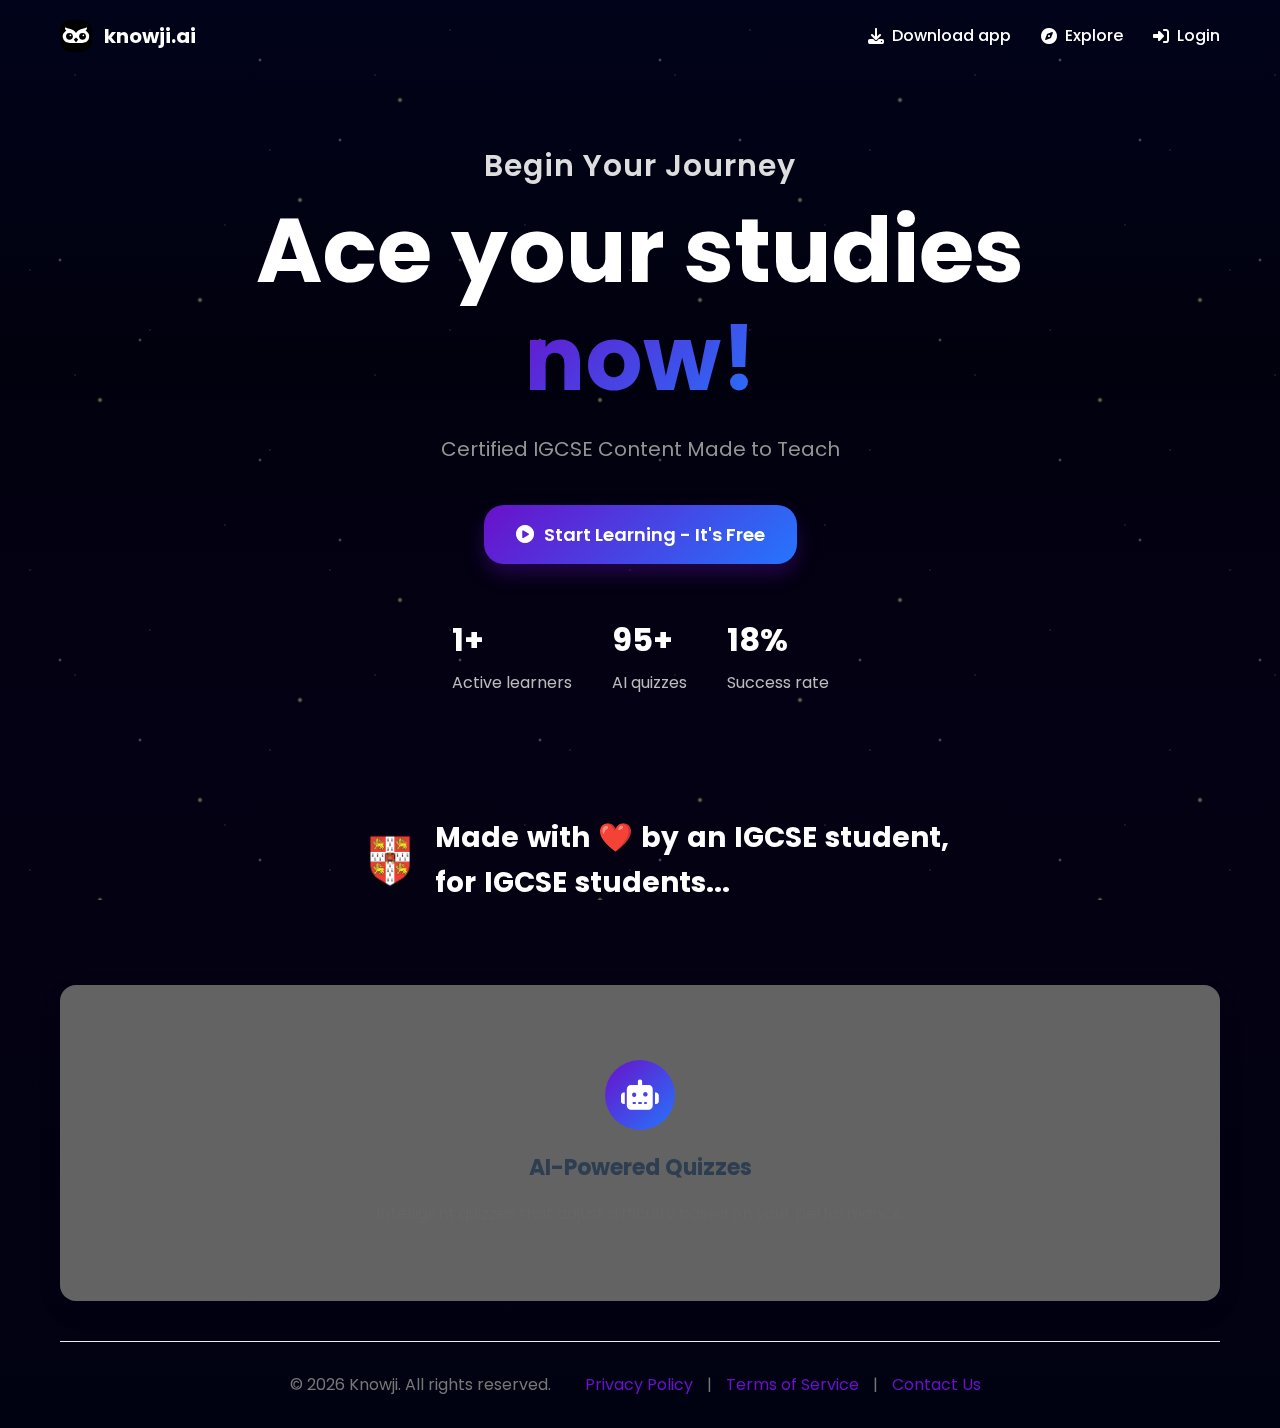
<file: public/index.html>
<!DOCTYPE html>
<html lang="en">
<head>
    <link rel="icon" href="/images/webicon.svg" type="image/x-icon">


    <meta charset="UTF-8">
    <meta name="viewport" content="width=device-width, initial-scale=1.0">
    <title>Knowji - IGCSE Tutor</title>
    <link rel="stylesheet" href="styles.css">
    <link rel="stylesheet" href="https://cdnjs.cloudflare.com/ajax/libs/font-awesome/6.4.0/css/all.min.css">
    <link href="https://fonts.googleapis.com/css2?family=Poppins:wght@300;400;500;600;700&display=swap" rel="stylesheet">
</head>

<div class="stars"></div>
<div class="stars2"></div>
<div class="stars3"></div>
<div class="shooting-star"></div>
<div class="shooting-star"></div>
<div class="shooting-star"></div>

<body>
    <div class="container">
        <!-- Navigation -->
        <nav class="navbar">
            <div class="logo">
        <img src="/images/webicon.svg" alt="Knowji Logo" class="logo-icon">
        <h1 class="logo-text">knowji.ai</h1>
            </div>
            <div class="nav-links">
                <a href="#" class="nav-link"><i class="fas fa-download"></i> Download app</a>
                <a href="#" class="nav-link"><i class="fas fa-compass"></i> Explore</a>
                <a href="#" class="nav-link"><i class="fas fa-sign-in-alt"></i> Login</a>
            </div>
            <div class="mobile-menu-btn">
                <i class="fas fa-bars"></i>
            </div>
        </nav>

        <!-- Hero Section -->
        <main class="hero-section">
            <div class="hero-content">
                <h2 class="hero-title">Begin Your Journey</h2>
                <h1 class="hero-main-title">Ace your studies <span class="highlight">now!</span></h1>
                <p class="hero-description">Certified IGCSE Content Made to Teach</p>
                <div class="cta-buttons">
                    <button class="btn btn-primary" id="startLearningBtn">
                        <i class="fas fa-play-circle"></i> Start Learning - It's Free
                    </button>
                </div>
                
                <!-- Stats Section -->
                <div class="stats">
                    <div class="stat-item">
                        <h3>10,000+</h3>
                        <p>Active learners</p>
                    </div>
                    <div class="stat-item">
                        <h3>500+</h3>
                        <p>AI quizzes</p>
                    </div>
                    <div class="stat-item">
                        <h3>98%</h3>
                        <p>Success rate</p>
                    </div>
                </div>
            </div>
            
            <!-- Hero Image/Illustration -->
            <div class="hero-image">
                <div class="illustration">
                    <div class="brain-icon">
                        <i class="fas fa-brain"></i>
                    </div>
                    <div class="quiz-card">
                        <div class="quiz-header">
                            <h4>Quick Quiz</h4>
                            <span class="difficulty">Easy</span>
                        </div>
                        <div class="quiz-question">
                            <p>What's the capital of France?</p>
                            <div class="quiz-options">
                                <div class="option">London</div>
                                <div class="option correct">Paris</div>
                                <div class="option">Berlin</div>
                                <div class="option">Madrid</div>
                            </div>
                        </div>
                    </div>
                    <div class="progress-ring">
                        <div class="ring"></div>
                        <span class="progress-text">85%</span>
                    </div>
                </div>
            </div>
        </main> 

        <!-- Features Section -->
        <section class="features">
            <h2 class="section-title"> <img src="/images/cambridge-icon.png" alt="Icon" class="title-icon"> Made with ❤️ by an IGCSE student, for IGCSE students...</h2>
        </section>

        <section class="included">
            <div class="included-grid">
                <div class="feature-card">
                    <div class="feature-icon">
                        <i class="fas fa-robot"></i>
                    </div>
                    <h3>AI-Powered Quizzes</h3>
                    <p>Intelligent quizzes that adjust difficulty based on your performance.</p>
            </div>
        </section>

        <!-- Footer -->
        <footer class="footer">
            <p>&copy; 2026 Knowji. All rights reserved. <span class="footer-links">
                <a href="#">Privacy Policy</a> | 
                <a href="#">Terms of Service</a> | 
                <a href="#">Contact Us</a>
            </span></p>
        </footer>
    </div>

    <!-- JavaScript -->
    <script src="script.js"></script>
</body>
</html>
</file>
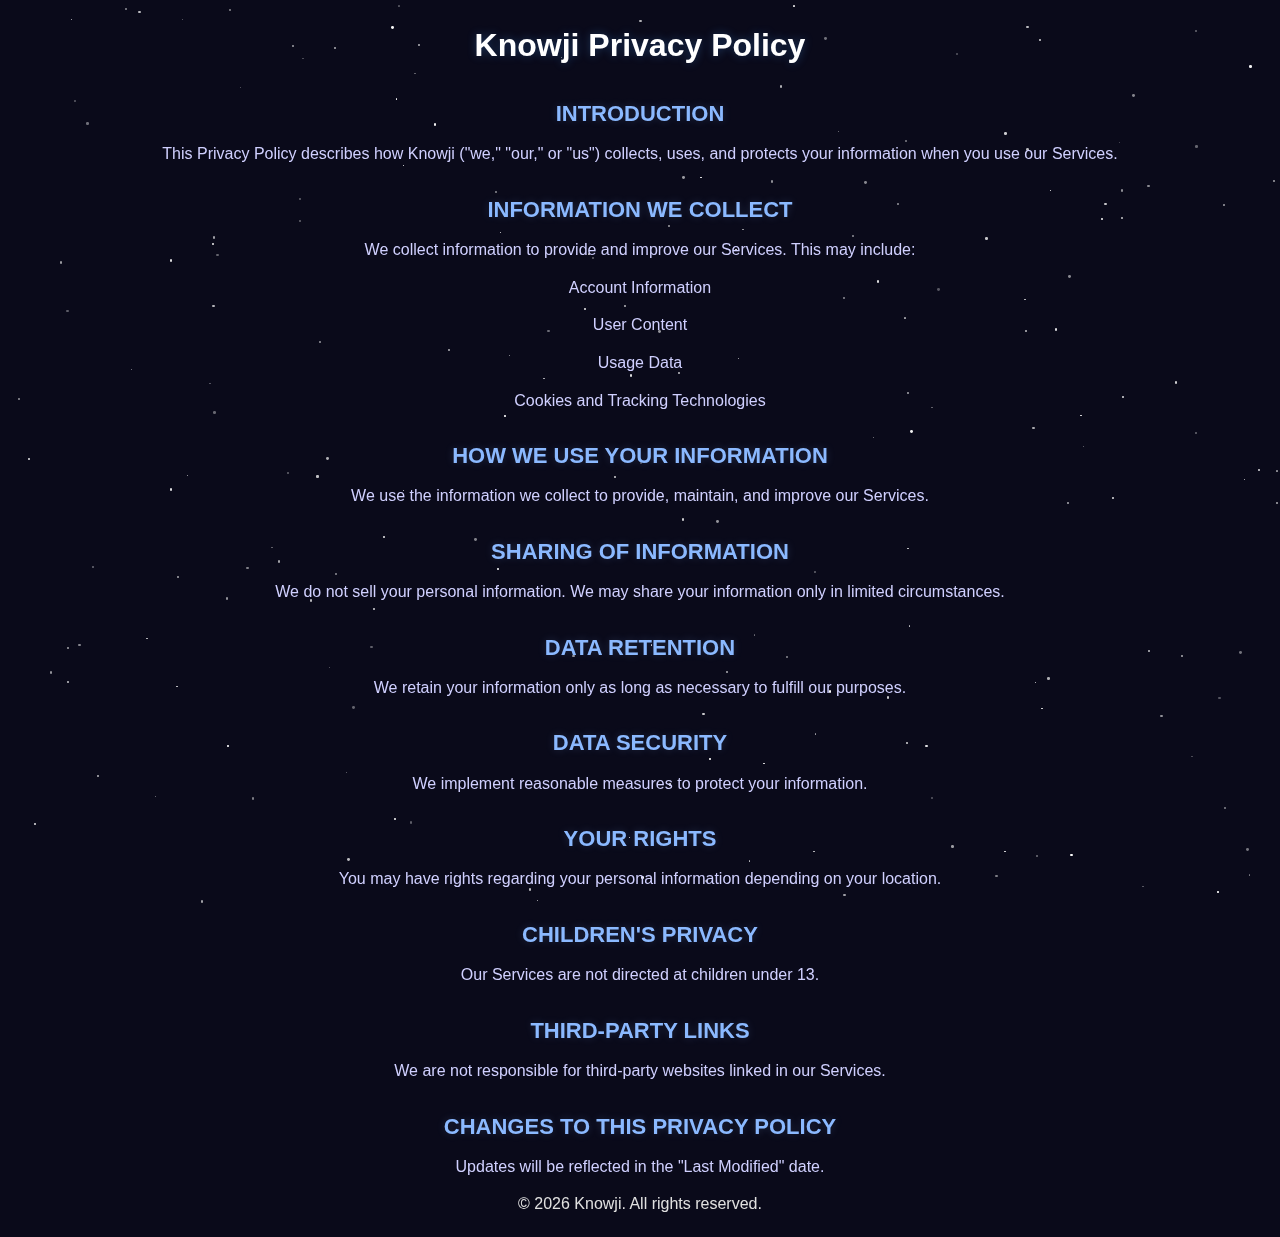
<file: docs/privacy.html>
<!DOCTYPE html>
<html lang="en">
<head>
<meta charset="UTF-8">
<meta name="viewport" content="width=device-width, initial-scale=1.0">
<title>Knowji Privacy Policy</title>
<style>
    * {
        margin: 0;
        padding: 0;
        box-sizing: border-box;
    }

    body {
        font-family: -apple-system, BlinkMacSystemFont, 'Segoe UI', Roboto, Oxygen, Ubuntu, sans-serif;
        line-height: 1.6;
        color: #e0e0e0;
        background: #0a0a1a;
        min-height: 100vh;
        display: flex;
        justify-content: center;
        align-items: center;
        text-align: center;
        padding: 20px;
    }

    /* Starry background */
    #stars {
        position: fixed;
        top: 0;
        left: 0;
        width: 100%;
        height: 100%;
        z-index: -1;
        pointer-events: none;
    }

    .star {
        position: absolute;
        background-color: white;
        border-radius: 50%;
    }

    .twinkling {
        animation: twinkle 5s infinite;
    }

    @keyframes twinkle {
        0%, 100% { opacity: 0.3; }
        50% { opacity: 1; }
    }

    h1 {
        font-size: 32px;
        color: #ffffff;
        margin-bottom: 20px;
        text-shadow: 0 0 10px rgba(74, 158, 255, 0.3);
    }

    h2 {
        color: #8bb9ff;
        font-size: 22px;
        margin: 25px 0 10px 0;
        text-shadow: 0 0 8px rgba(139, 185, 255, 0.2);
    }

    p, li {
        color: #d0d0ff;
        margin-bottom: 12px;
    }

    ul {
        list-style: none;
        padding: 0;
    }
</style>
</head>
<body>
    <div id="stars"></div>

    <div>
        <h1>Knowji Privacy Policy</h1>
        <h2>INTRODUCTION</h2>
        <p>This Privacy Policy describes how Knowji ("we," "our," or "us") collects, uses, and protects your information when you use our Services.</p>
        <h2>INFORMATION WE COLLECT</h2>
        <p>We collect information to provide and improve our Services. This may include:</p>
        <ul>
            <li>Account Information</li>
            <li>User Content</li>
            <li>Usage Data</li>
            <li>Cookies and Tracking Technologies</li>
        </ul>
        <h2>HOW WE USE YOUR INFORMATION</h2>
        <p>We use the information we collect to provide, maintain, and improve our Services.</p>
        <h2>SHARING OF INFORMATION</h2>
        <p>We do not sell your personal information. We may share your information only in limited circumstances.</p>
        <h2>DATA RETENTION</h2>
        <p>We retain your information only as long as necessary to fulfill our purposes.</p>
        <h2>DATA SECURITY</h2>
        <p>We implement reasonable measures to protect your information.</p>
        <h2>YOUR RIGHTS</h2>
        <p>You may have rights regarding your personal information depending on your location.</p>
        <h2>CHILDREN'S PRIVACY</h2>
        <p>Our Services are not directed at children under 13.</p>
        <h2>THIRD-PARTY LINKS</h2>
        <p>We are not responsible for third-party websites linked in our Services.</p>
        <h2>CHANGES TO THIS PRIVACY POLICY</h2>
        <p>Updates will be reflected in the "Last Modified" date.</p>
        <footer>© [Current Year] Knowji. All rights reserved.</footer>
    </div>

<script>
    function createStars() {
        const starsContainer = document.getElementById('stars');
        const starsCount = 200;
        for (let i = 0; i < starsCount; i++) {
            const star = document.createElement('div');
            star.classList.add('star');
            const x = Math.random() * 100;
            const y = Math.random() * 100;
            const size = Math.random() * 2 + 1;
            const opacity = Math.random() * 0.7 + 0.3;
            if (Math.random() > 0.7) {
                star.classList.add('twinkling');
                star.style.animationDelay = `${Math.random() * 5}s`;
            }
            star.style.left = `${x}%`;
            star.style.top = `${y}%`;
            star.style.width = `${size}px`;
            star.style.height = `${size}px`;
            star.style.opacity = opacity;
            starsContainer.appendChild(star);
        }
    }

    document.addEventListener('DOMContentLoaded', function() {
        createStars();
        const now = new Date();
        document.querySelector('footer').textContent = `© ${now.getFullYear()} Knowji. All rights reserved.`;
    });
</script>
</body>
</html>
</file>
<file: public/styles.css>
/* Reset and Base Styles */
* {
    margin: 0;
    padding: 0;
    box-sizing: border-box;
    font-family: 'Poppins', sans-serif;
}

html, body {
    overscroll-behavior: none; /* Prevents bounce/overscroll */
}

/* OR more specific */
body {
    overscroll-behavior-y: none; /* Only prevent vertical overscroll */
}
/* Replace your body styles */
body {
    background: linear-gradient(to bottom, 
        #01031a 0%,
        #01010e 25%,
        #050114 50%,
        #010211 100%);
    color: #fff;
    min-height: 100vh;
    line-height: 1.6;
    overflow-x: hidden;
    position: relative;
}

/* Star layer 1 - Small distant stars */
.stars {
    position: fixed;
    top: 0;
    left: 0;
    width: 100%;
    height: 100%;
    background: 
        radial-gradient(1px 1px at 25% 25%, #fff, transparent),
        radial-gradient(1px 1px at 75% 75%, #fff, transparent),
        radial-gradient(1px 1px at 50% 10%, #fff, transparent),
        radial-gradient(1px 1px at 90% 50%, #fff, transparent),
        radial-gradient(1px 1px at 10% 90%, #fff, transparent);
    background-repeat: repeat;
    background-size: 300px 300px;
    z-index: -3;
    opacity: 0.3;
}

/* Star layer 2 - Medium stars */
.stars2 {
    position: fixed;
    top: 0;
    left: 0;
    width: 100%;
    height: 100%;
    background: 
        radial-gradient(2px 2px at 15% 65%, #fff, transparent),
        radial-gradient(2px 2px at 85% 35%, #fff, transparent),
        radial-gradient(2px 2px at 35% 85%, #fff, transparent),
        radial-gradient(2px 2px at 65% 15%, #fff, transparent);
    background-repeat: repeat;
    background-size: 400px 400px;
    z-index: -2;
    opacity: 0.4;
}

/* Star layer 3 - Large bright stars */
.stars3 {
    position: fixed;
    top: 0;
    left: 0;
    width: 100%;
    height: 100%;
    background: 
        radial-gradient(3px 3px at 20% 80%, #ffffaa, transparent),
        radial-gradient(3px 3px at 80% 20%, #ffffaa, transparent),
        radial-gradient(3px 3px at 40% 60%, #ffffaa, transparent),
        radial-gradient(3px 3px at 60% 40%, #ffffaa, transparent);
    background-repeat: repeat;
    background-size: 500px 500px;
    z-index: -1;
    opacity: 0.5;
    animation: twinkle 3s infinite alternate;
}

/* Shooting stars */
.shooting-star {
    position: fixed;
    top: 0;
    left: 0;
    width: 100%;
    height: 2px;
    background: linear-gradient(90deg, transparent, white);
    transform: rotate(45deg);
    animation: shoot 10s infinite;
    opacity: 0;
    z-index: -1;
}

.shooting-star:nth-child(2) {
    top: 20%;
    animation-delay: 3s;
    animation-duration: 8s;
}

.shooting-star:nth-child(3) {
    top: 60%;
    animation-delay: 7s;
    animation-duration: 12s;
}

@keyframes twinkle {
    0%, 100% { opacity: 0.3; }
    50% { opacity: 0.7; }
}

@keyframes shoot {
    0% {
        transform: translateX(-100px) translateY(-100px) rotate(45deg);
        opacity: 0;
    }
    10% {
        opacity: 1;
    }
    20% {
        transform: translateX(100vw) translateY(100vh) rotate(45deg);
        opacity: 0;
    }
    100% {
        opacity: 0;
    }
}



.container {
    max-width: 1200px;
    margin: 0 auto;
    padding: 0 20px;
}

/* Navigation Styles */
.navbar {
    display: flex;
    justify-content: space-between;
    align-items: center;
    padding: 20px 0;
    margin-bottom: 40px;
}

.logo {
    display: flex;
    align-items: center;
    gap: 12px;
}

/* Default sizes */
.logo-icon,
.logo img:first-child {
    width: 32px; /* Smaller default */
    height: 32px;
}

.logo-text {
    font-size: 20px;
    font-weight: 700;
    background: linear-gradient(to right, #ffffff, #ffffff);
    -webkit-background-clip: text;
    background-clip: text;
    color: transparent;
}

/* Even smaller on mobile */
@media (max-width: 768px) {
    .logo-icon,
    .logo img:first-child {
        width: 28px;
        height: 28px;
    }
    
    .logo {
        gap: 8px;
    }
}

.nav-links {
    display: flex;
    gap: 30px;
}

.nav-link {
    text-decoration: none;
    color: #ffffff;
    font-weight: 500;
    font-size: 16px;
    display: flex;
    align-items: center;
    gap: 8px;
    transition: all 0.3s ease; /* Change from just color to all */
}

.nav-link:hover {
    color: #ffffff; /* Change color */
    transform: translateY(-1px); /* The "lift" effect */
}

.mobile-menu-btn {
    display: none;
    font-size: 24px;
    cursor: pointer;
    color: #555;
}

/* Hero Section */
.hero-section {
    display: flex;
    align-items: center;
    margin-bottom: 80px;
    gap: 40px;
    justify-content: center;
}

.hero-content {
    flex: 1;
    display: flex; /* Add this */
    flex-direction: column; /* Add this */
    align-items: center; /* ← THIS centers everything inside */
    max-width: 800px; /* Optional: Limit width for better centering */
    margin: 0 auto; /* Centers the container itself */
}

.hero-title {
    font-size: 30px;
    color: #dddddd;
    font-weight: 600;
    margin-bottom: 7px;
    letter-spacing: 1px;
    text-align: center;
    margin-top: 30px;
}

.hero-main-title {
    font-size: 90px;
    font-weight: 700;
    line-height: 1.2;
    margin-bottom: 20px;
    color: #ffffff;
    text-align: center;
}

.highlight {
    background: linear-gradient(135deg, #6a11cb 0%, #2575fc 100%);
    -webkit-background-clip: text;
    background-clip: text;
    color: transparent;
}

.hero-description {
    font-size: 20px;
    color: #949494;
    margin-bottom: 40px;
    max-width: 500px;
    text-align: center;
}

.cta-buttons {
    display: flex;
    gap: 20px;
    margin-bottom: 50px;
}

.btn {
    padding: 16px 32px;
    border-radius: 20px;
    font-size: 18px;
    font-weight: 600;
    cursor: pointer;
    border: none;
    display: flex;
    align-items: center;
    justify-content: center;
    gap: 10px;
    transition: all 0.3s ease;
}

.btn-primary {
    background: linear-gradient(135deg, #6a11cb 0%, #2575fc 100%);
    color: white;
    box-shadow: 0 10px 20px rgba(106, 17, 203, 0.3);
}

.btn-primary:hover {
    transform: translateY(-3px);
    box-shadow: 0 15px 30px rgba(106, 17, 203, 0.4);
}

.stats {
    display: flex;
    gap: 40px;
}

.stat-item h3 {
    font-size: 32px;
    color: #ffffff;
    margin-bottom: 5px;
}

.stat-item p {
    color: #bcbcbc;
    font-size: 16px;
}

/* Hero Image/Illustration */
.hero-image {
    flex: 1;
    display: none;
    justify-content: center;
}

.illustration {
    position: relative;
    width: 400px;
    height: 400px;
    background: white;
    border-radius: 20px;
    box-shadow: 0 20px 40px rgba(0, 0, 0, 0.1);
    padding: 30px;
    display: flex;
    flex-direction: column;
    align-items: center;
    justify-content: center;
}

.brain-icon {
    font-size: 80px;
    color: #6a11cb;
    margin-bottom: 20px;
}

.quiz-card {
    width: 100%;
    background: #f8f9ff;
    border-radius: 15px;
    padding: 20px;
    box-shadow: 0 8px 16px rgba(0, 0, 0, 0.05);
    margin-bottom: 20px;
}

.quiz-header {
    display: flex;
    justify-content: space-between;
    align-items: center;
    margin-bottom: 15px;
}

.quiz-header h4 {
    color: #2c3e50;
    font-size: 18px;
}

.difficulty {
    background-color: #d1f7c4;
    color: #2e7d32;
    padding: 4px 12px;
    border-radius: 20px;
    font-size: 14px;
    font-weight: 600;
}

.quiz-question p {
    font-weight: 500;
    margin-bottom: 15px;
    color: #444;
}

.quiz-options {
    display: grid;
    grid-template-columns: 1fr 1fr;
    gap: 10px;
}

.option {
    background: white;
    padding: 10px;
    border-radius: 8px;
    text-align: center;
    font-size: 14px;
    cursor: pointer;
    transition: all 0.2s ease;
    border: 1px solid #eee;
}

.option:hover {
    transform: translateY(-2px);
    box-shadow: 0 5px 10px rgba(0, 0, 0, 0.05);
}

.correct {
    background-color: #e8f5e9;
    border-color: #4caf50;
    color: #2e7d32;
    font-weight: 600;
}

.progress-ring {
    position: relative;
    width: 80px;
    height: 80px;
}

.ring {
    width: 100%;
    height: 100%;
    border-radius: 50%;
    border: 8px solid #f0f0f0;
    border-top: 8px solid #6a11cb;
    animation: spin 2s linear infinite;
}

.progress-text {
    position: absolute;
    top: 50%;
    left: 50%;
    transform: translate(-50%, -50%);
    font-weight: 700;
    font-size: 18px;
    color: #6a11cb;
}

@keyframes spin {
    0% { transform: rotate(0deg); }
    100% { transform: rotate(360deg); }
}

/* Features Section */
.features {
    margin-bottom: 80px;
    margin-top: 120px;
}

/* Centered but shifted 30px to the right */
.features .section-title {
    width: 600px;
    word-wrap: break-word;
    text-align: left;
    margin: 0 auto 50px; /* Centers it */
    position: relative;
    left: 20px; /* Shifts it right from center */
}

.section-title {
    text-align: left;
    font-size: 28px;
    color: #ffffff;
    margin-bottom: 50px;
    font-weight: 700;
    display: flex;
    align-items: center;
    gap: 15px;
    word-spacing: 2px;
}

.title-icon {
    width: 60px;
    height: 60px;
    object-fit: contain;
}

.features-grid {
    display: grid;
    grid-template-columns: repeat(auto-fit, minmax(300px, 1fr));
    gap: 30px;
}

.feature-card {
    background: #636363;
    border-radius: 16px;
    border: 0px solid #f0f0f0;
    padding: 75px;
    box-shadow: 0 10px 30px rgba(0, 0, 0, 0.05);
    transition: all 0.3s ease;
    text-align: center;
}

.feature-card:hover {
    transform: translateY(-10px);
    box-shadow: 0 20px 40px rgba(0, 0, 0, 0.1);
}

.feature-icon {
    width: 70px;
    height: 70px;
    background: linear-gradient(135deg, #6a11cb 0%, #2575fc 100%);
    color: white;
    border-radius: 50%;
    display: flex;
    align-items: center;
    justify-content: center;
    margin: 0 auto 20px;
    font-size: 30px;
}

.feature-card h3 {
    font-size: 22px;
    color: #2c3e50;
    margin-bottom: 15px;
}

.feature-card p {
    color: #666;
    line-height: 1.6;
}

/* Footer */
.footer {
    text-align: center;
    padding: 30px 0;
    color: #777;
    border-top: 1px solid #eee;
    margin-top: 40px;
}

.footer-links {
    margin-left: 20px;
}

.footer-links a {
    color: #6a11cb;
    text-decoration: none;
    margin: 0 10px;
}

.footer-links a:hover {
    text-decoration: underline;
}

/* Responsive Design */
@media (max-width: 992px) {
    .hero-section {
        flex-direction: column;
        text-align: center;
    }
    
    .hero-main-title {
        font-size: 48px;
    }
    
    .cta-buttons {
        justify-content: center;
    }
    
    .stats {
        justify-content: center;
    }
    
    .illustration {
        width: 350px;
        height: 350px;
    }
}

@media (max-width: 768px) {
    .nav-links {
        display: none;
    }
    
    .mobile-menu-btn {
        display: block;
    }
    
    .hero-main-title {
        font-size: 40px;
    }
    
    .cta-buttons {
        flex-direction: column;
        align-items: center;
    }
    
    .btn {
        width: 100%;
        max-width: 300px;
    }
    
    .stats {
        flex-direction: column;
        gap: 20px;
    }
    
    .illustration {
        width: 100%;
        max-width: 350px;
        height: auto;
        padding: 20px;
    }
    
    .features-grid {
        grid-template-columns: 1fr;
    }
    
    .footer-links {
        display: block;
        margin: 10px 0 0 0;
    }
}
</file>
